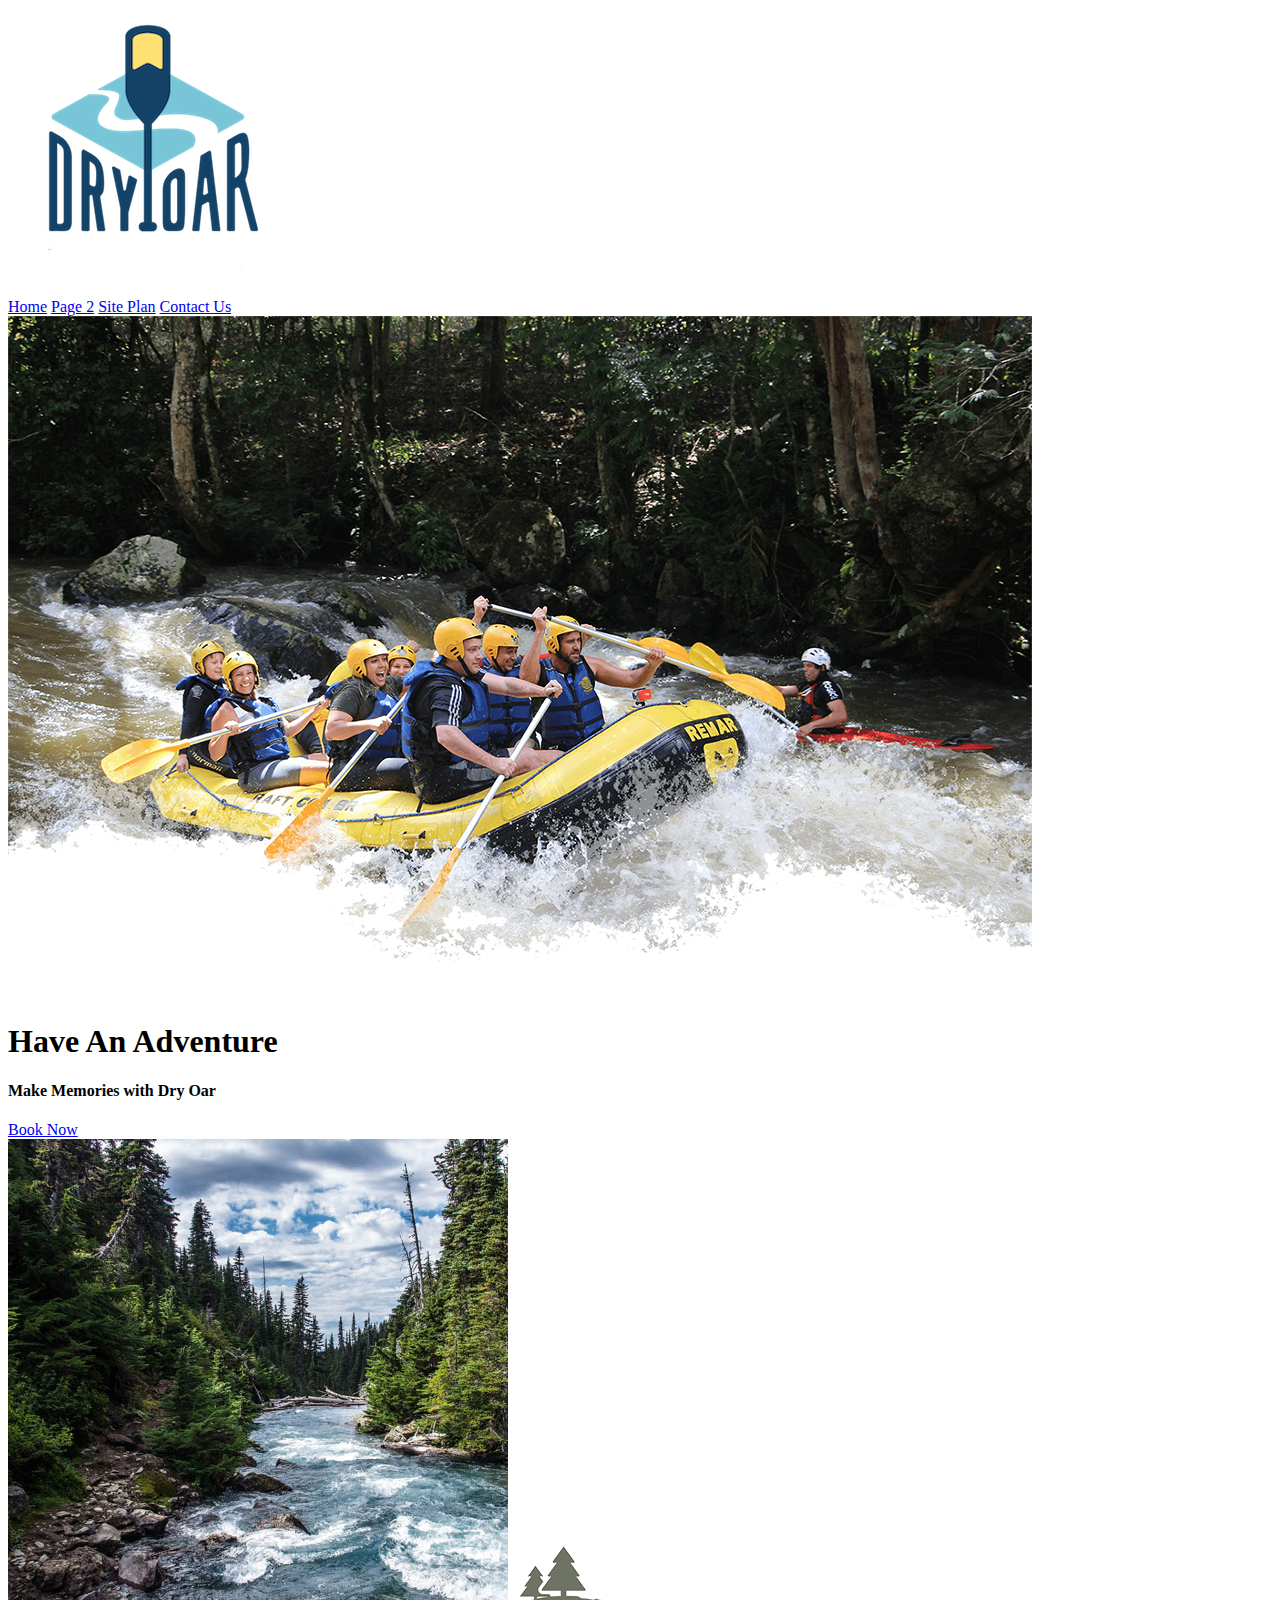
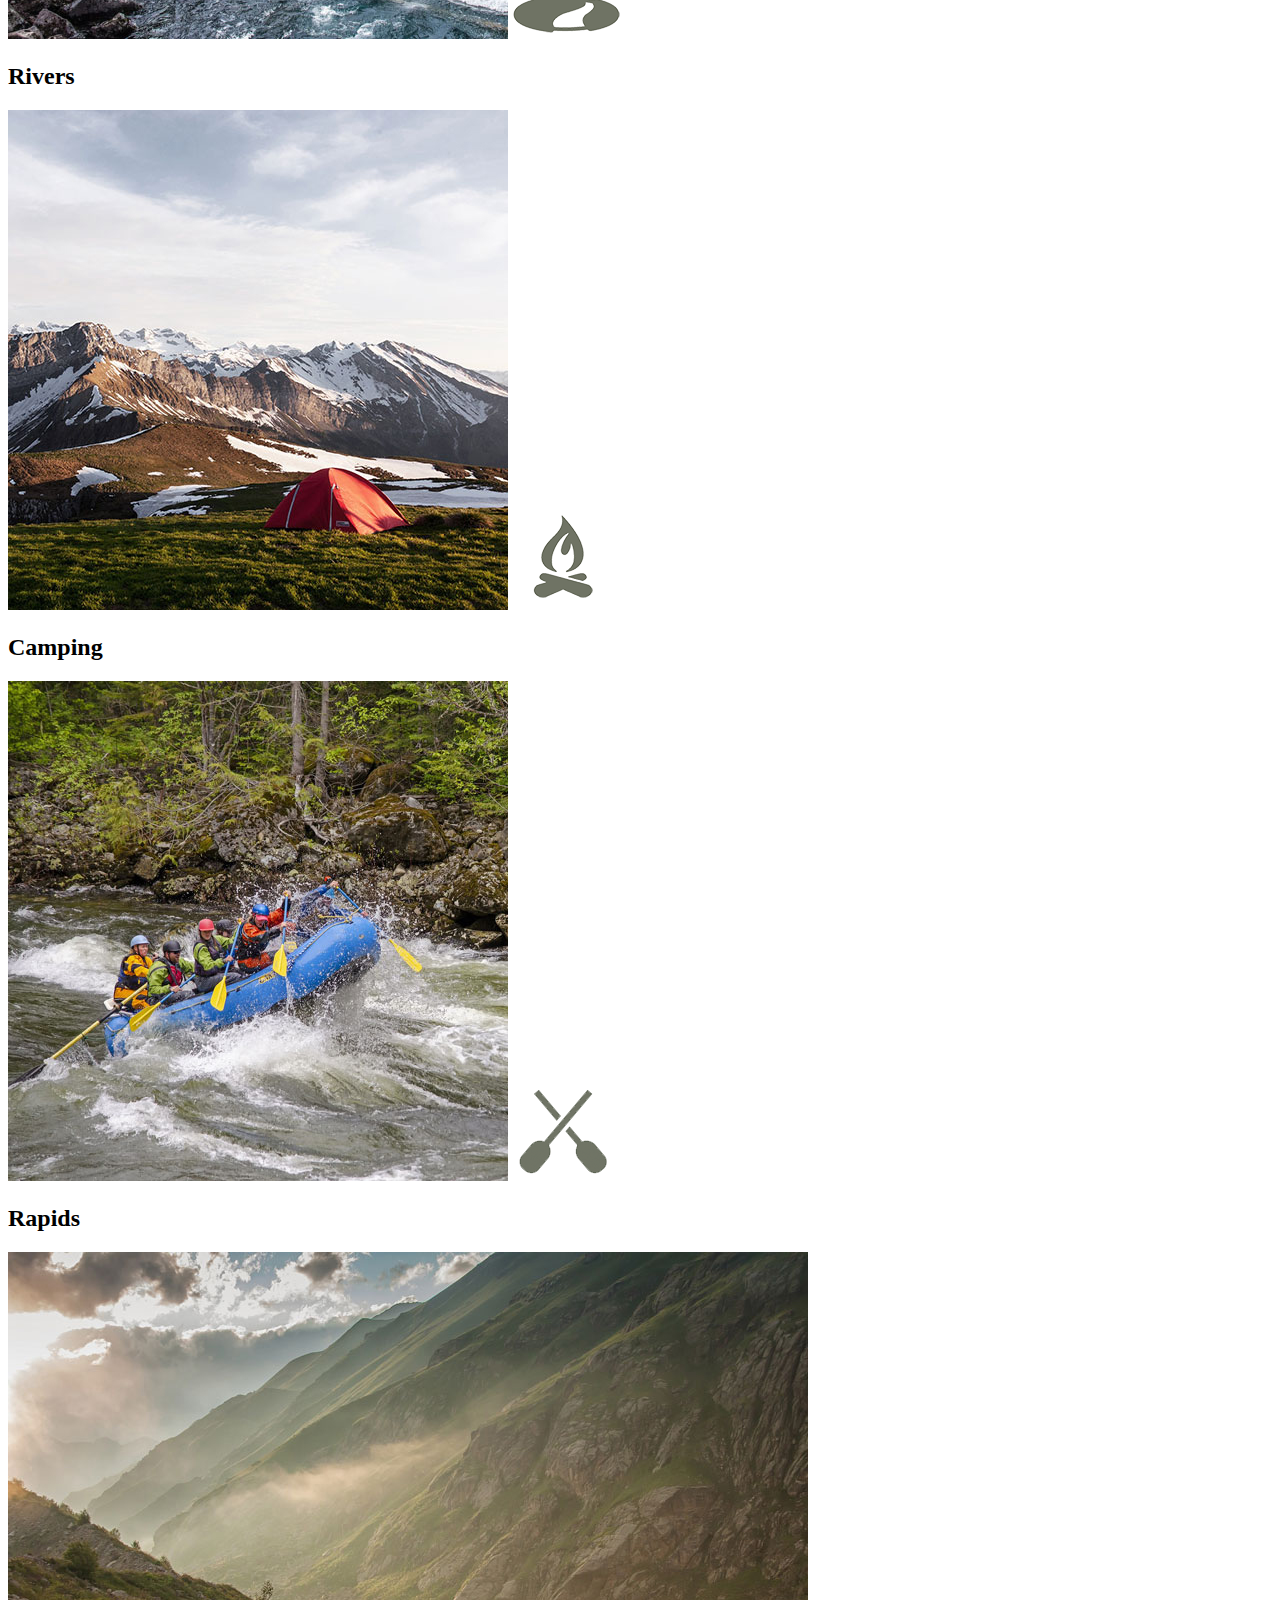
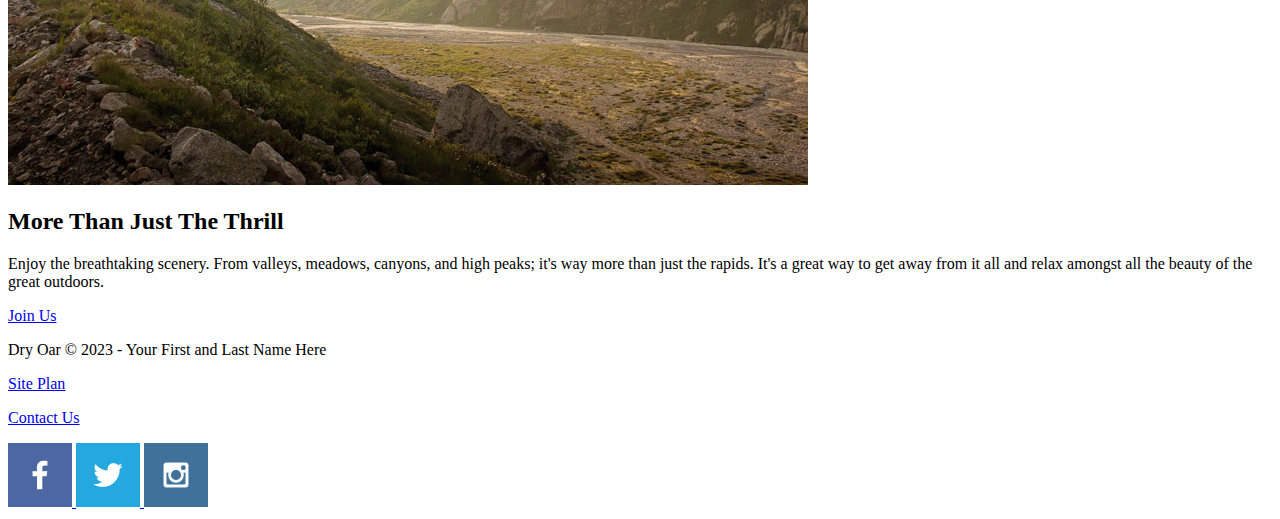
<file: index.html>
<!DOCTYPE html>
<html lang="en">
<head>
    <meta charset="UTF-8">
    <meta name="viewport" content="width=device-width, initial-scale=1.0">
    <title>Dry Oar Rafting</title>
    <!-- Add your stylesheets or any other additional head content here. -->
</head>
<body>

<header>
    <a id="logo_link" href="index.html">
        <img class="logo" src="images/logo.png" alt="Dry Oar Logo">
    </a>
    <nav>
        <a href="index.html">Home</a>
        <a href="#">Page 2</a>
        <a href="site-plan-rafting.html">Site Plan</a>
        <a href="contactus.html">Contact Us</a>
    </nav>
</header>

<div id="hero">
    <div id="hero-box">
        <img id="hero-img" src="images/hero.png" alt="People enjoying white water rafting">
    </div>
    <section id="hero-msg">
        <h1 class="home-title">Have An Adventure</h1>
        <h4>Make Memories with Dry Oar</h4>
        <div class='button-box'>
            <a class='book' href="contactus.html">Book Now</a>
        </div>
    </section>
</div>

<main class="home-grid">
    <section class="rivers-card">
        <img class="card-img" src="images/rivers.jpg" alt="river in forest">
        <img class="icon" src="images/river_icon.png" alt="river icon">
        <h2>Rivers</h2>
    </section>
    <section class="camping-card">
        <img class="card-img" src="images/camping.jpg" alt="tent in mountains">
        <img class="icon" src="images/fire_icon.png" alt="fire icon">
        <h2>Camping</h2>
    </section>
    <section class="rapids-card">
        <img class="card-img" src="images/rapids.jpg" alt="rafting boat">
        <img class="icon" src="images/oars.png" alt="oars icon">
        <h2>Rapids</h2>
    </section>
    <img class="mountains" src="images/mountains.jpg" alt="Misty mountains">
    <section class="msg">
        <h2>More Than Just The Thrill</h2>
        <p>Enjoy the breathtaking scenery. From valleys, meadows, canyons, and high peaks; it's way more than just the rapids. It's a great way to get away from it all and relax amongst all the beauty of the great outdoors.</p>
        <a class='join' href="rivers.html">Join Us</a>
    </section>
</main>

<footer>
    <p>Dry Oar &copy; 2023 - Your First and Last Name Here</p>
    <p><a href="site-plan-rafting.html">Site Plan</a></p>
    <p><a href="contactus.html">Contact Us</a></p>
    <div class="social">
        <a href="https://facebook.com">
            <img src="images/facebook.png" alt="Facebook icon">
        </a>
        <a href="https://twitter.com">
            <img src="images/twitter.png" alt="Twitter icon">
        </a>
        <a href="https://instagram.com">
            <img src="images/instagram.png" alt="Instagram icon">
        </a>
    </div>
</footer>

</body>
</html>
</file>
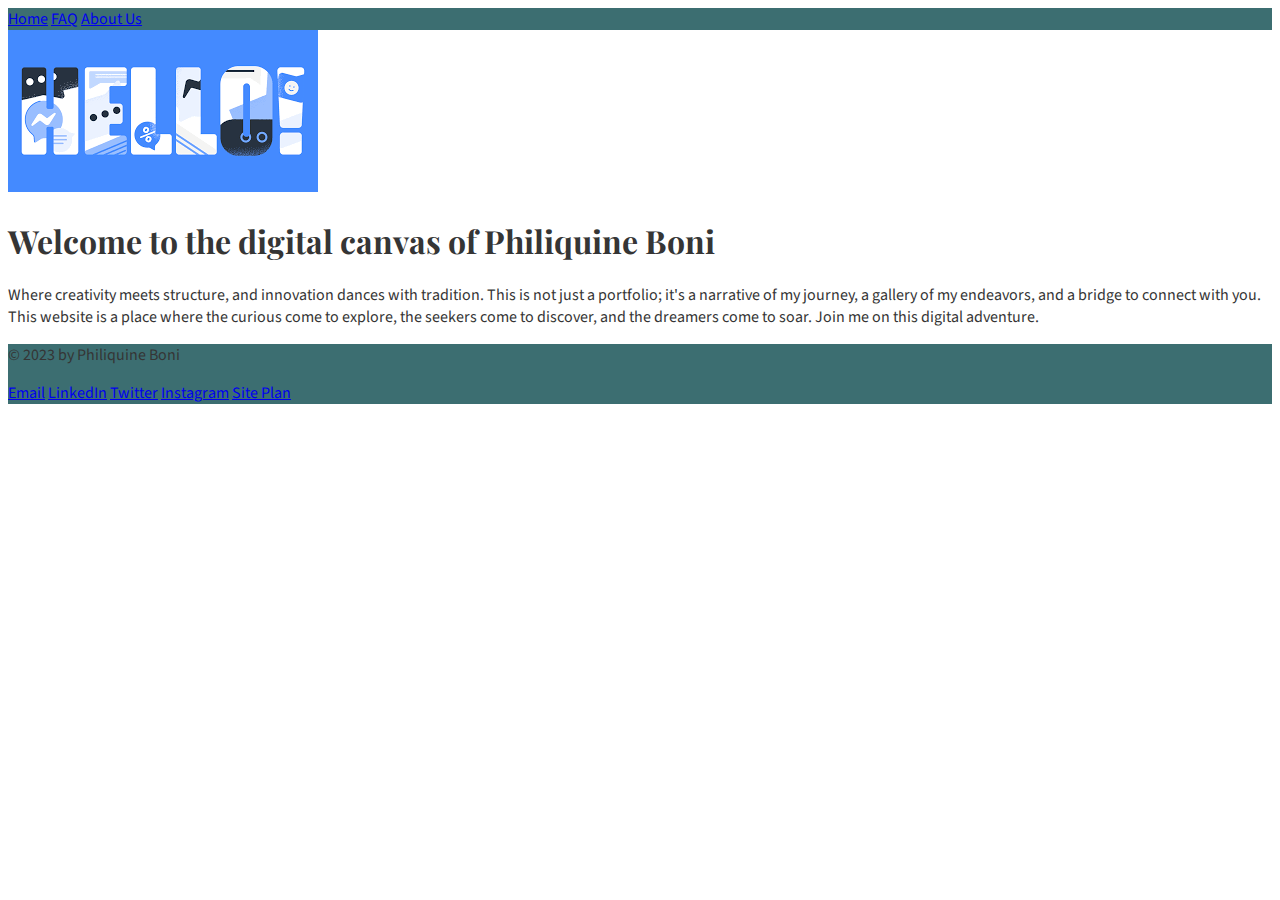
<file: personal-site/index.html>
<!DOCTYPE html>
<html lang="en">
<head>
    <meta charset="UTF-8">
    <meta name="viewport" content="width=device-width, initial-scale=1.0">
    <title>Home - Philiquine Boni</title>
    <link href="https://fonts.googleapis.com/css2?family=Playfair+Display&family=Source+Sans+Pro&display=swap" rel="stylesheet">
    <style>
        body { font-family: 'Source Sans Pro', sans-serif; color: #353535; }
        h1, h2, h3 { font-family: 'Playfair Display', serif; }
        nav, footer { background-color: #3C6E71; }
        .accent { color: #D9BF77; }
        /* Additional CSS styling can go here */
    </style>
</head>
<body>
    <header>
        <nav>
            <a href="index.html">Home</a>
            <a href="faq.html">FAQ</a>
            <a href="aboutus.html">About Us</a>
            <!-- Add logo here -->
        </nav>
    </header>
    <main>
        <section>
            <img src="images/home-welcome.jpg" alt="Welcome Image">
            <h1>Welcome to the digital canvas of Philiquine Boni</h1>
            <p>Where creativity meets structure, and innovation dances with tradition. This is not just a portfolio; it's a narrative of my journey, a gallery of my endeavors, and a bridge to connect with you. This website is a place where the curious come to explore, the seekers come to discover, and the dreamers come to soar. Join me on this digital adventure.</p>
        </section>
        
        <!-- Additional sections for portfolio, about text, etc. -->
    </main>
    <footer>
        <p>&copy; 2023 by Philiquine Boni</p>
        <a href="mailto:philiquine@boni.com">Email</a>
        <a href="https://linkedin.com/in/philiquine-boni">LinkedIn</a>
        <a href="https://twitter.com/philiquine_boni">Twitter</a>
        <a href="https://instagram.com/philiquine_boni">Instagram</a>
        <a href="https://boniphilo.github.io/wdd130/personal-site/site-plan.html#">Site Plan</a>
    </footer>
    
</body>
</html>
</file>
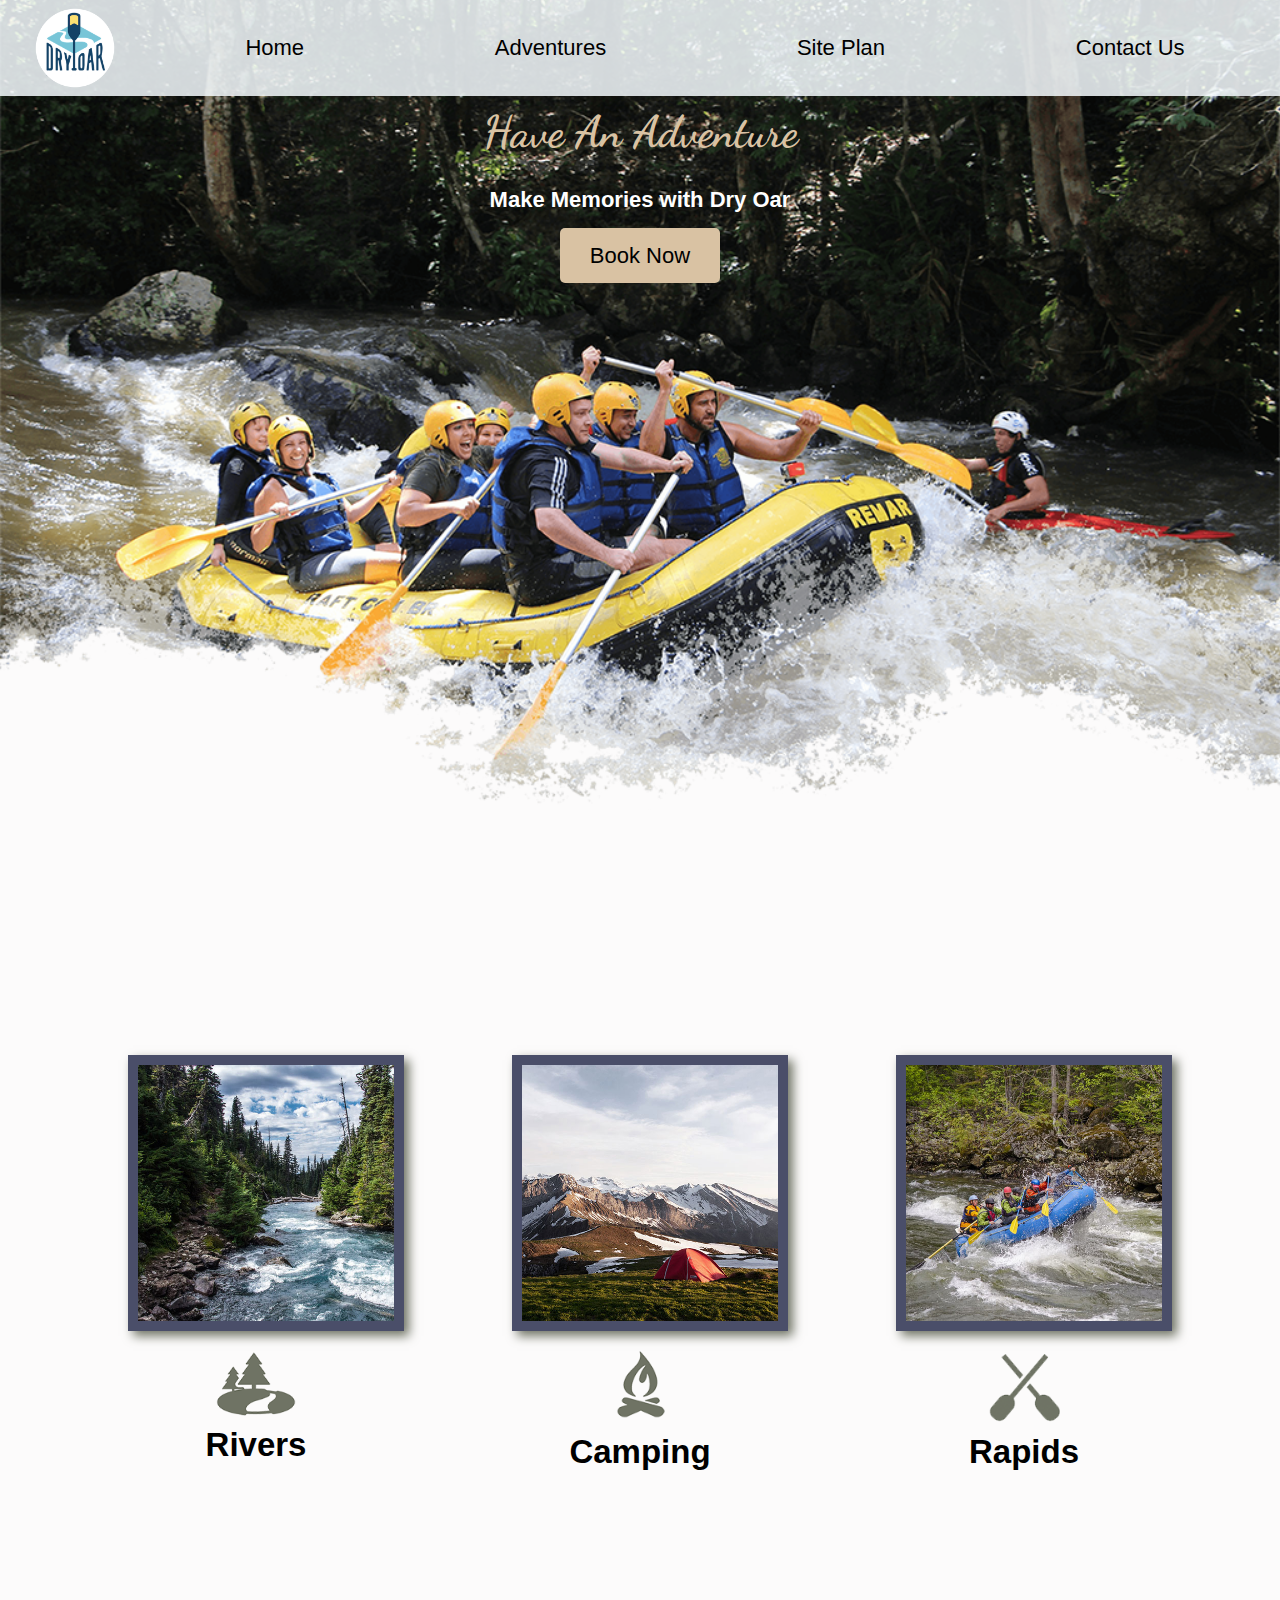
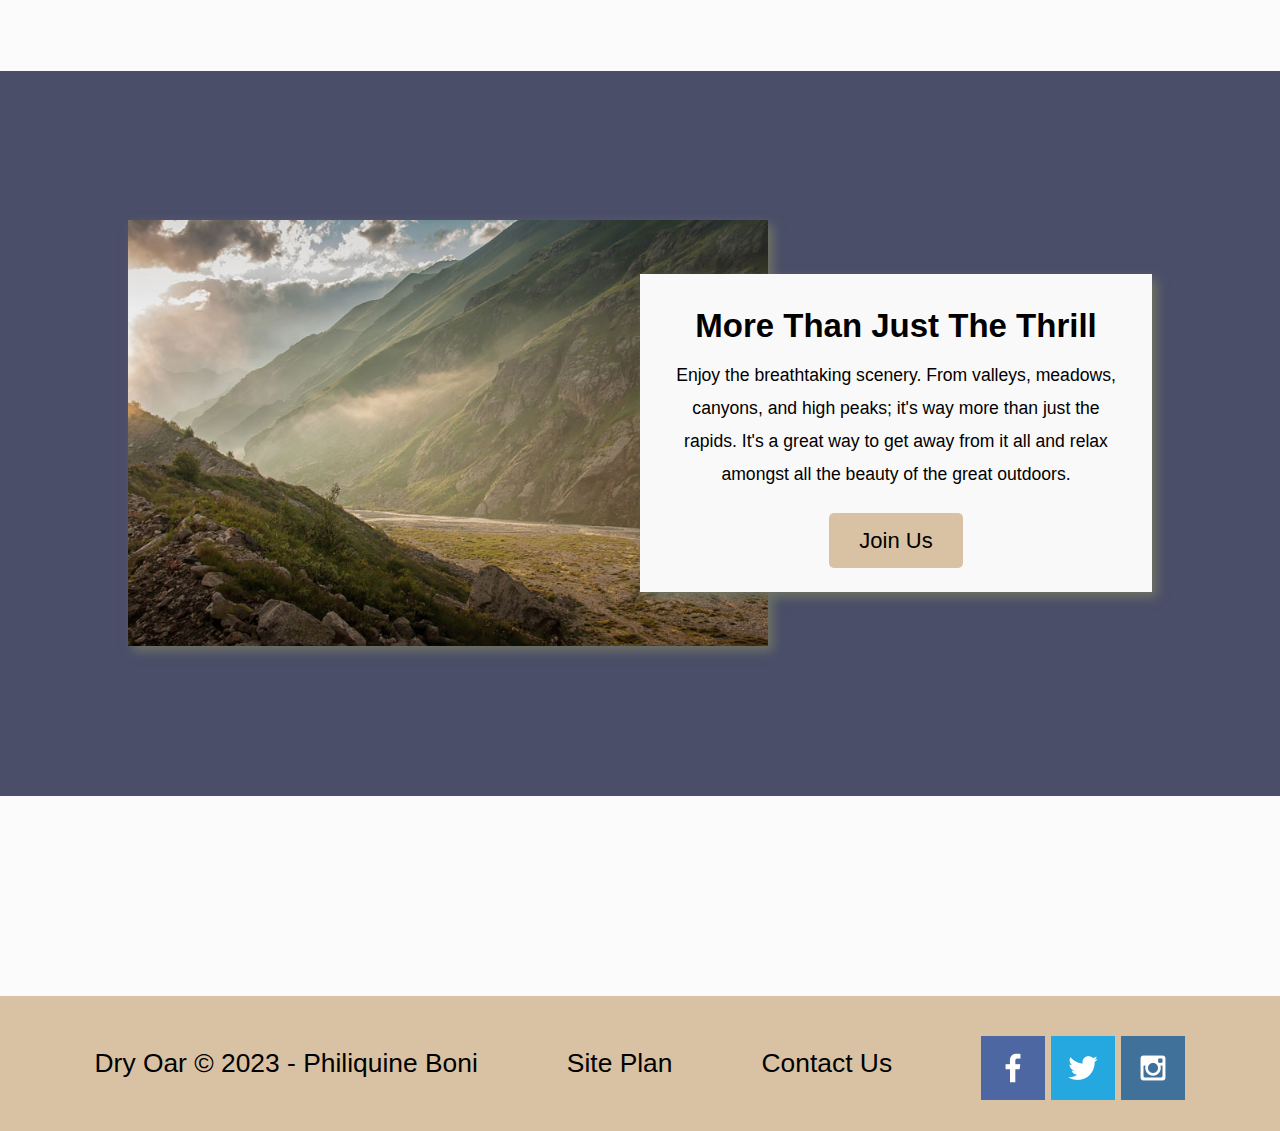
<file: wwr/index.html>
<!DOCTYPE html>
<html lang="en">
<head>
    <meta charset="UTF-8">
    <meta name="viewport" content="width=device-width, initial-scale=1.0">
    <title>Dry Oar Rafting</title>
    <link rel="stylesheet" href="styles/style.css">
     <!-- Added this line for the external stylesheet -->
    <!-- Add your stylesheets or any other additional head content here. -->
</head>
<body>

    <body>
        <div id="content">
            
            <header>
                <a id="logo_link" href="index.html">
                    <img class="logo" src="images/logo.png" alt="Dry Oar Logo">
                </a>
                <nav>
                    <a href="index.html">Home</a>
                    <a href="advent.html">Adventures</a>
                    <a href="site-plan-rafting.html">Site Plan</a>
                    <a href="contactus.html">Contact Us</a>
                </nav>
            </header>

            <div id="hero">
                <div id="hero-box">
                    <img id="hero-img" src="images/hero.png" alt="People enjoying white water rafting">
                </div>
                <section id="hero-msg">
                    <h1 class="home-title">Have An Adventure</h1>
                    <h4>Make Memories with Dry Oar</h4>
        <div class='button-box'>
            <a class='book' href="contactus.html">Book Now</a>
        </div>
    </section>
</div>

<main class="home-grid">
    <section class="rivers-card">
        <img class="card-img" src="images/rivers.jpg" alt="river in forest">
        <img class="icon" src="images/river_icon.png" alt="river icon">
        <h2>Rivers</h2>
    </section>
    <section class="camping-card">
        <img class="card-img" src="images/camping.jpg" alt="tent in mountains">
        <img class="icon" src="images/fire_icon.png" alt="fire icon">
        <h2>Camping</h2>
    </section>
    <section class="rapids-card">
        <img class="card-img" src="images/rapids.jpg" alt="rafting boat">
        <img class="icon" src="images/oars.png" alt="oars icon">
        <h2>Rapids</h2>
    </section>
    <div id="background"></div> 
    <img class="mountains" src="images/mountains.jpg" alt="Misty mountains">
    <section class="msg">
        <h2>More Than Just The Thrill</h2>
        <p>Enjoy the breathtaking scenery. From valleys, meadows, canyons, and high peaks; it's way more than just the rapids. It's a great way to get away from it all and relax amongst all the beauty of the great outdoors. </p>
        <a class='join' href="rivers.html">Join Us</a>
    </section>
</main>

<footer>
    <p>Dry Oar &copy; 2023 - Philiquine Boni</p>
    <p><a href="site-plan-rafting.html">Site Plan</a></p>
    <p><a href="contactus.html">Contact Us</a></p>
    <div class="social">
        <a href="https://facebook.com" target="_blank">
            <img src="images/facebook.png" alt="Facebook icon">
        </a>
        <a href="https://twitter.com" target="_blank">
            <img src="images/twitter.png" alt="Twitter icon">
        </a>
        <a href="https://instagram.com" target="_blank">
            <img src="images/instagram.png" alt="Instagram icon">
        </a>
    </div>
</footer>
</div>
</body>
</file>
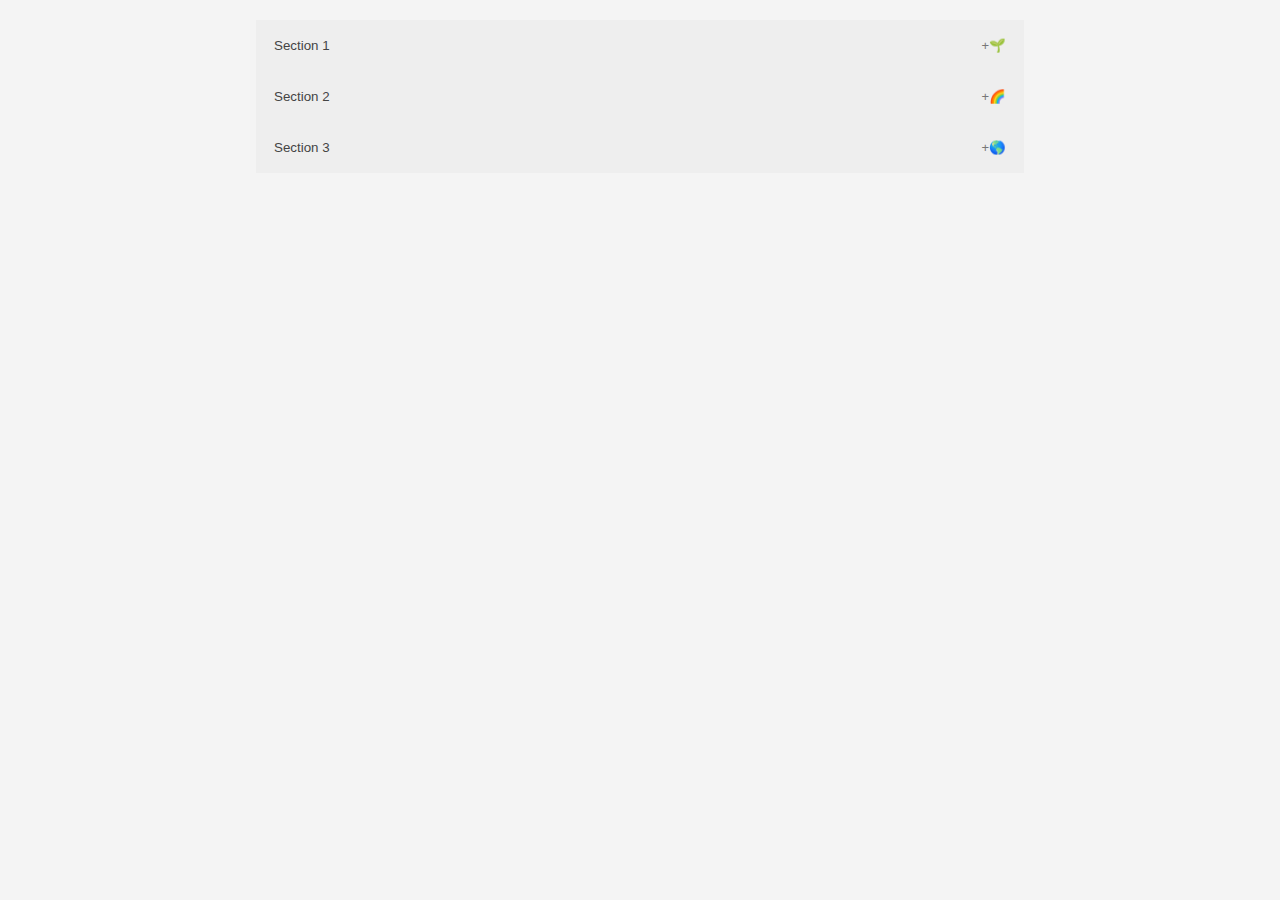
<file: acc.html>
<!DOCTYPE html>
<html>
<head>
    <title>Creative Accordion Webpage</title>
    <style>
        body {
            font-family: Arial, sans-serif;
            margin: 0;
            padding: 0;
            background-color: #f4f4f4;
            text-align: center;
        }

        .accordion-container {
            width: 60%;
            margin: 20px auto;
        }

        .accordion {
            background-color: #eee;
            color: #444;
            cursor: pointer;
            padding: 18px;
            width: 100%;
            text-align: left;
            border: none;
            outline: none;
            transition: 0.4s;
        }

        .active, .accordion:hover {
            background-color: #ccc;
        }

        .panel {
            padding: 0 18px;
            background-color: white;
            display: none;
            overflow: hidden;
        }

        .icon {
            float: right;
            transition: 0.3s;
        }

        .accordion:after {
            content: '\002B'; /* Unicode character for "plus" sign (+) */
            font-size: 13px;
            color: #777;
            float: right;
            margin-left: 5px;
        }

        .active:after {
            content: "\2212"; /* Unicode character for "minus" sign (−) */
        }
    </style>
</head>
<body>

    <div class="accordion-container">
        <button class="accordion">Section 1 <span class="icon">&#127793;</span></button>
        <div class="panel">
            <p>Welcome to our nature section, where we explore the beauty of the natural world!</p>
        </div>

        <button class="accordion">Section 2 <span class="icon">&#127752;</span></button>
        <div class="panel">
            <p>Discover the secrets of the ocean and the fascinating creatures that inhabit it.</p>
        </div>

        <button class="accordion">Section 3 <span class="icon">&#127758;</span></button>
        <div class="panel">
            <p>Join us on a journey through space, exploring galaxies far beyond our own.</p>
        </div>
    </div>

    <script>
        var acc = document.getElementsByClassName("accordion");
        var i;

        for (i = 0; i < acc.length; i++) {
            acc[i].addEventListener("click", function() {
                this.classList.toggle("active");
                var panel = this.nextElementSibling;
                if (panel.style.display === "block") {
                    panel.style.display = "none";
                } else {
                    panel.style.display = "block";
                }
            });
        }
    </script>

</body>
</html>
</file>
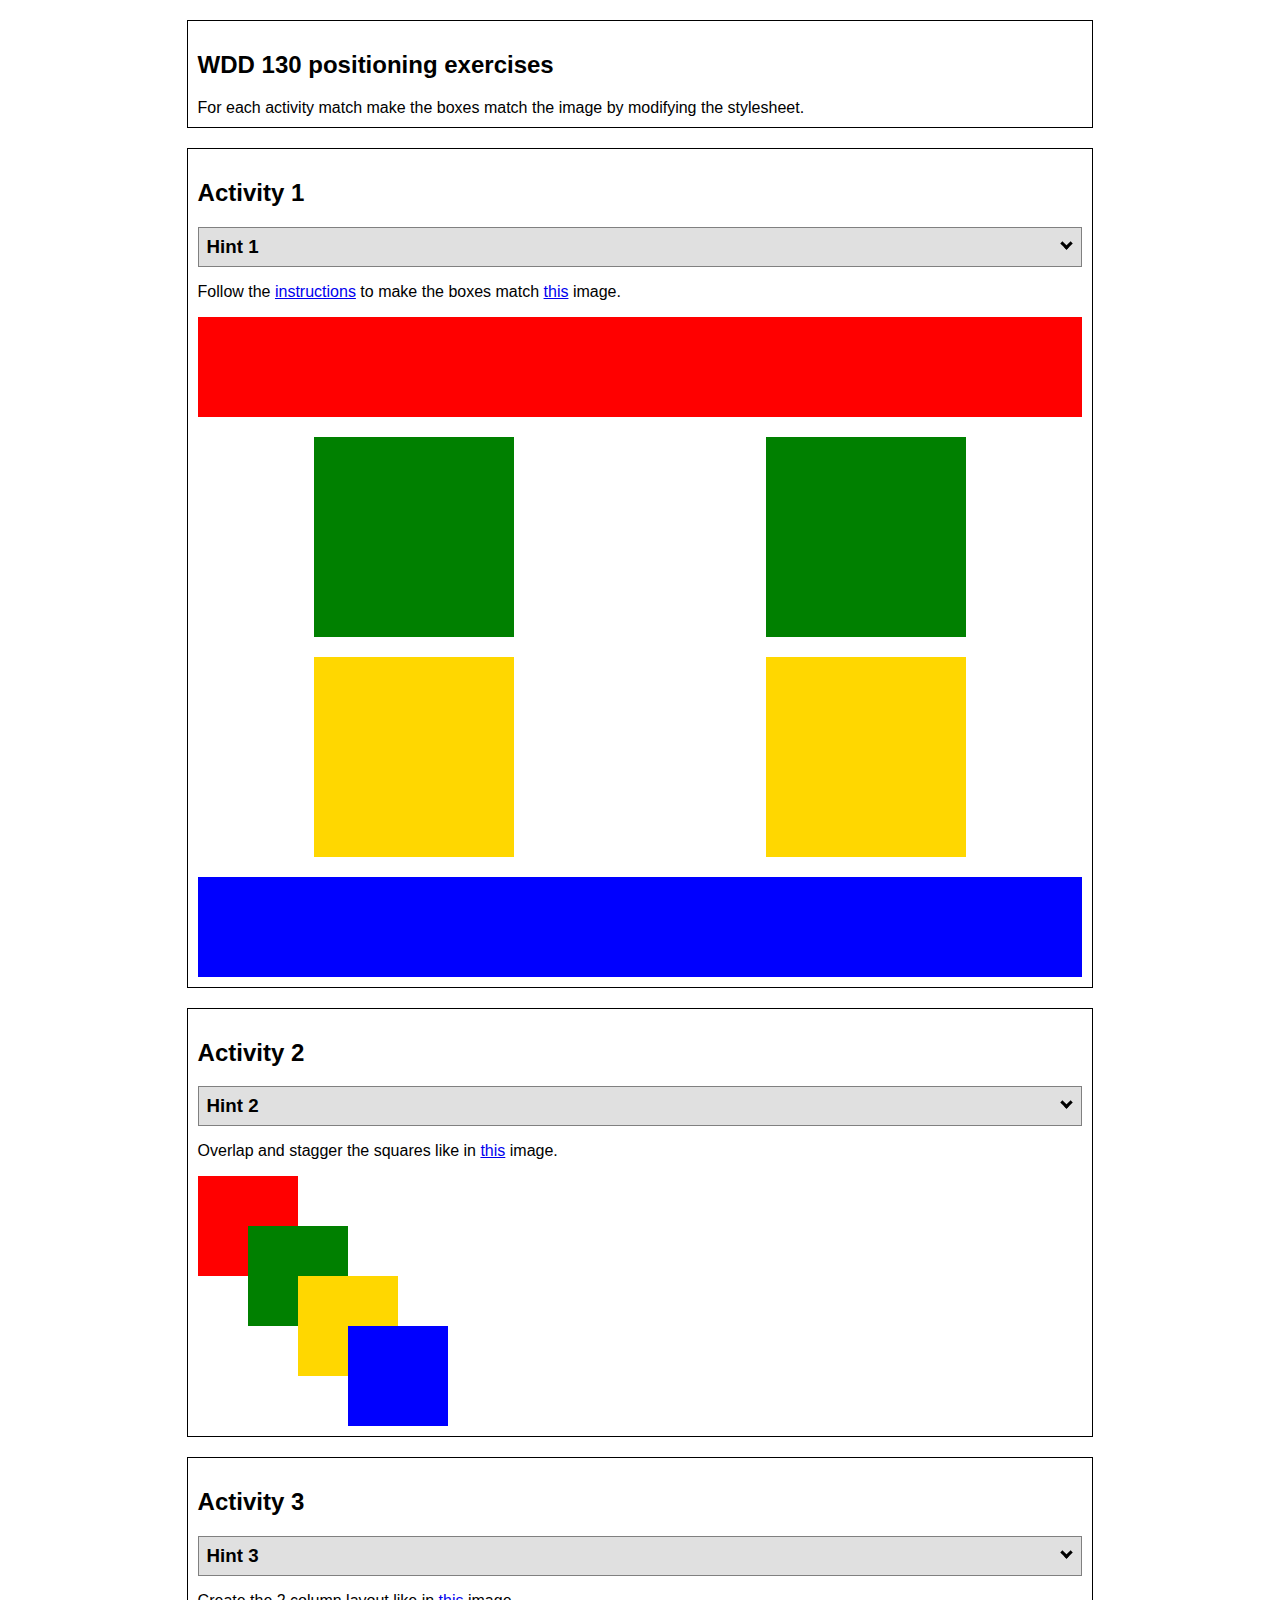
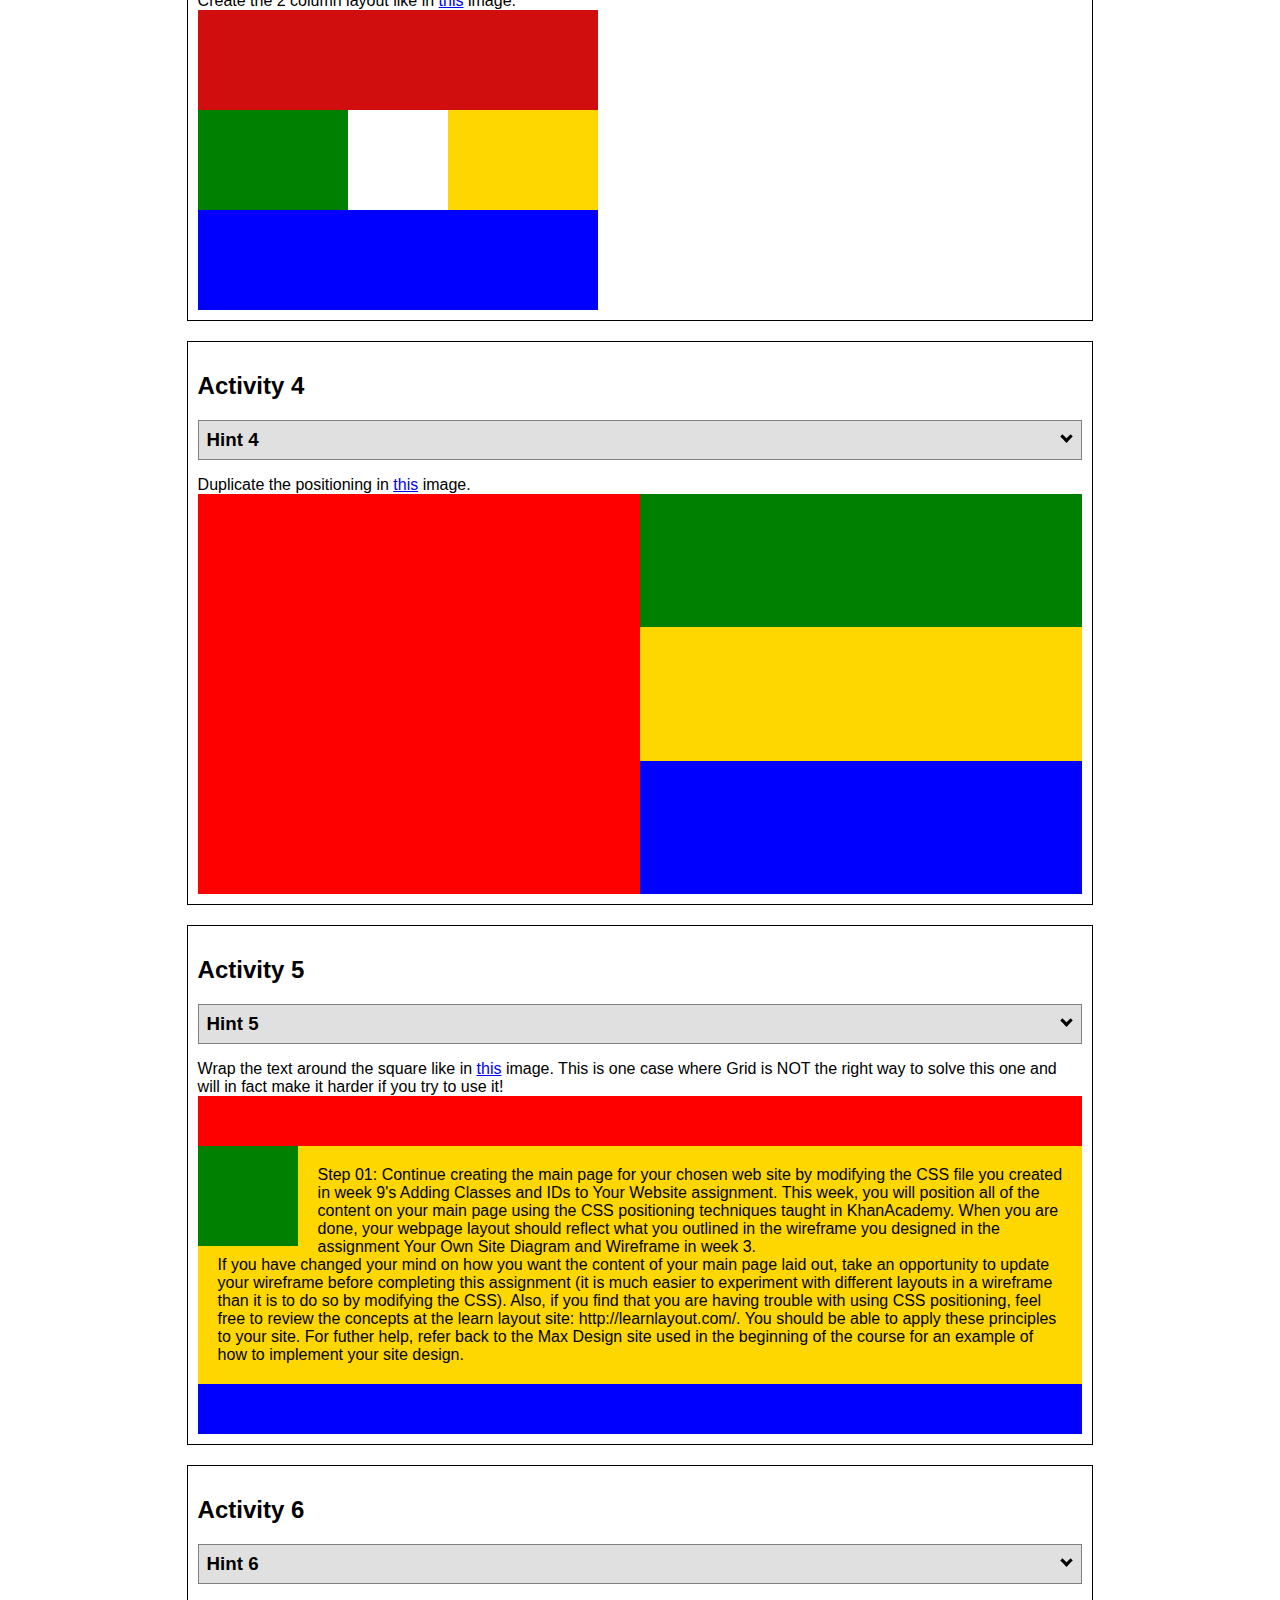
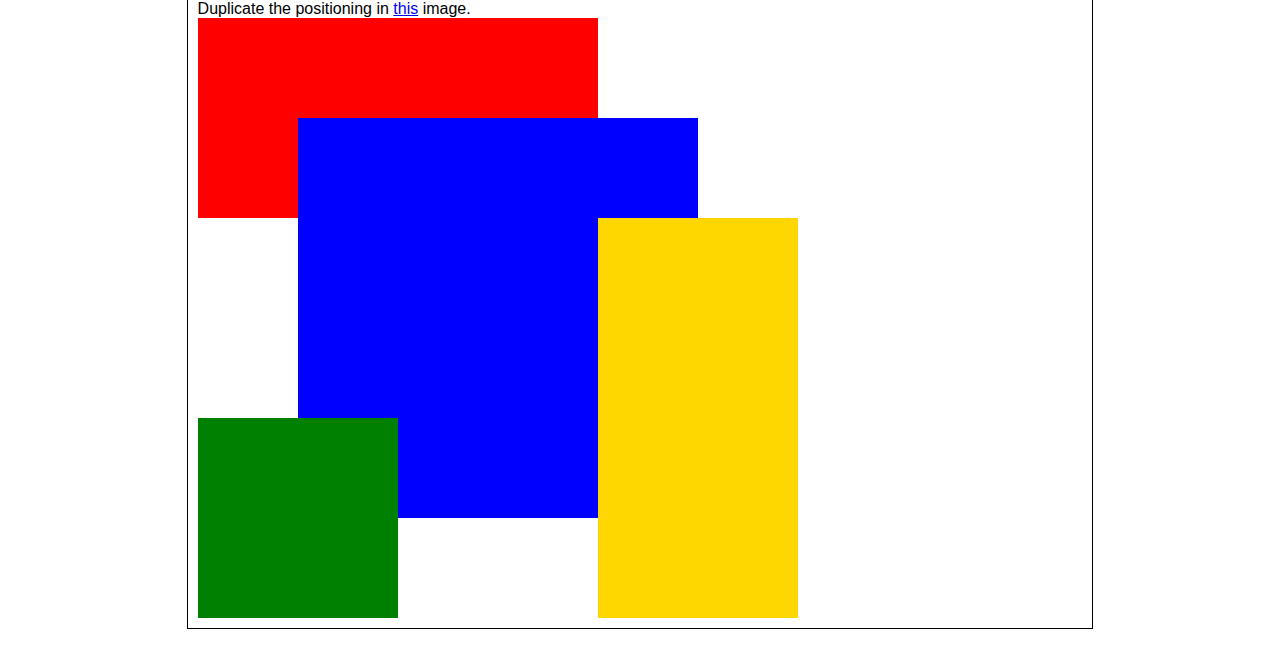
<file: Positioning/positioning.html>
<!DOCTYPE html>
<html lang="en">
  <head>
    <!-- HTML - Name: positioning.html -->
    <title>Positioning Activity</title>
    <link rel="stylesheet" type="text/css" href="positionstyles.css" />
  </head>
  <body>
    <div class="activity">
      <h2>WDD 130 positioning exercises</h2>
      For each activity match make the boxes match the image by modifying the stylesheet.</div>
    <div class="activity">
      <h2>Activity 1</h2>
      <section class="hint"><input type="checkbox" ><i></i> <h3>Hint 1</h3><div><p>Check out the <a href="https://byui-wdd.github.io/wdd130/activities/w06-css-positioning.html" target="_blank">activity instructions</a> in Ilearn!</p></div></section>
      <p>Follow the <a href="https://byui-wdd.github.io/wdd130/activities/w06-css-positioning.html" target="_blank">instructions</a> to make the boxes match  <a href="https://byui-wdd.github.io/wdd130/images/example1.png" target="_blank">this</a> image.</p>
      <div class="content1" >
        <div class="red1" ></div>
        <div class="green1" ></div>
        <div class="green1" ></div>
        <div class="yellow1"></div>
        <div class="yellow1"></div>
        <div class="blue1"></div>
      </div>
    </div>
    <div class="activity">
      <h2>Activity 2</h2>
      <section class="hint"><input type="checkbox" > <h3>Hint 2</h3><i></i><div>
      <ul>
      <li>grid-template-columns: 50px 50px 50px 50px 50px </li></ul></div></section>
      <p>Overlap and stagger the squares like in <a href="https://byui-wdd.github.io/wdd130/images/example2.png" target="_blank">this</a> image.</p>
      <div class="content2" >
        <div class="red2" ></div>
        <div class="green2" ></div>
        <div class="yellow2"></div>
        <div class="blue2"></div>
      </div>
    </div>
    <div class="activity">
      <h2>Activity 3</h2>
      <section class="hint"><input type="checkbox" > <h3>Hint 3</h3><i></i><div><p>This one is going to be best solved with CSS Grid. Remember to make the boxes the right width first...then start moving them around. </p><h4>Properties used:</h4><ul><li>display:grid;</li><li>grid-template-columns:</li><li>grid-column-gap:</li>
        <li>grid-column:</li>  </ul></div></section>
      Create the 2 column layout like in <a href="https://byui-wdd.github.io/wdd130/images/example3.png" target="_blank">this</a>  image.
      <div class="content3" >
        <div class="red3" ></div>
        <div class="green3" ></div>
        <div class="yellow3"></div>
        <div class="blue3"></div>
      </div>
    </div>
    <div class="activity">
      <h2>Activity 4</h2>
      <section class="hint"><input type="checkbox" > <h3>Hint 4</h3><i></i><div><p>For the others we have been primarily concerned with width. For this one you will need to adjust height as well. </p><h4>Properties used:</h4><ul><li>display:grid;</li><li>grid-template-columns:</li><li>grid-row:</li></ul></div></section>
      Duplicate the positioning in <a href="https://byui-wdd.github.io/wdd130/images/example4.png" target="_blank">this</a> image. 
      <div class="content4" >
        <div class="red4" ></div>
        <div class="green4" ></div>
        <div class="yellow4"></div>
        <div class="blue4"></div>
      </div>
    </div>

    <div class="activity">
      <h2>Activity 5</h2>
      <section class="hint"><input type="checkbox" > <h3>Hint 5</h3><i></i><div><p>Grid is <strong>not</strong> the right way to do this.  In fact there is only one way to really do that...and that is with float. Remember that we float the thing we want the text to wrap around.  Also remember to start by making all the shapes the right size and shape.</p><h4>Properties used:</h4><ul><li>float: left;</li></ul></div></section>
      Wrap the text around the square like in <a href="https://byui-wdd.github.io/wdd130/images/example5.png" target="_blank">this</a> image. This is one case where Grid is NOT the right way to solve this one and will in fact make it harder if you try to use it!
      <div class="content5" >
        <div class="red5" ></div>
        <div class="green5" ></div>
        <div class="yellow5">Step 01: Continue creating the main page for your chosen web site by modifying the CSS file you created in week 9's Adding Classes and IDs to Your Website assignment. This week, you will position all of the content on your main page using the CSS positioning techniques taught in KhanAcademy. When you are done, your webpage layout should reflect what you outlined in the wireframe you designed in the assignment Your Own Site Diagram and Wireframe in week 3. <br />
          If you have changed your mind on how you want the content of your main page laid out, take an opportunity to update your wireframe before completing this assignment (it is much easier to experiment with different layouts in a wireframe than it is to do so by modifying the CSS). Also, if you find that you are having trouble with using CSS positioning, feel free to review the concepts at the learn layout site: http://learnlayout.com/. You should be able to apply these principles to your site. For futher help, refer back to the Max Design site used in the beginning of the course for an example of how to implement your site design.</div>
        <div class="blue5"></div>
      </div>
    </div>
    <div class="activity">
      <h2>Activity 6</h2>
      <section class="hint"><input type="checkbox" > <h3>Hint 6</h3><i></i><div><p>This one is all about visualizing the grid behind the layout. If you are having a hard time doing that first: all the sizes are even multiples of 100, and second here is another example with the lines drawn: <a href="https://byui-wdd.github.io/wdd130/images/example6-hint.png" target="_blank">example 6 with lines</a>. For this one you will find it easiest if you use px for the column width. You can also use <kbd>z-index</kbd> to control the element layering.    </p><h4>Properties used:</h4><ul><li>display:grid;</li><li>grid-template-columns:</li><li>grid-column:</li><li>grid-row:</li><li><a href="https://www.w3schools.com/cssref/pr_pos_z-index.asp" target="_blank">z-index:</a></li></ul></div></section>
      Duplicate the positioning in <a href="https://byui-wdd.github.io/wdd130/images/example6.png" target="_blank">this</a> image.
      <div class="content6" >
        <div class="red6" ></div>
        <div class="green6" ></div>
        <div class="yellow6"></div>
        <div class="blue6"></div>
      </div>
    </div>
  </body>
</html>
</file>
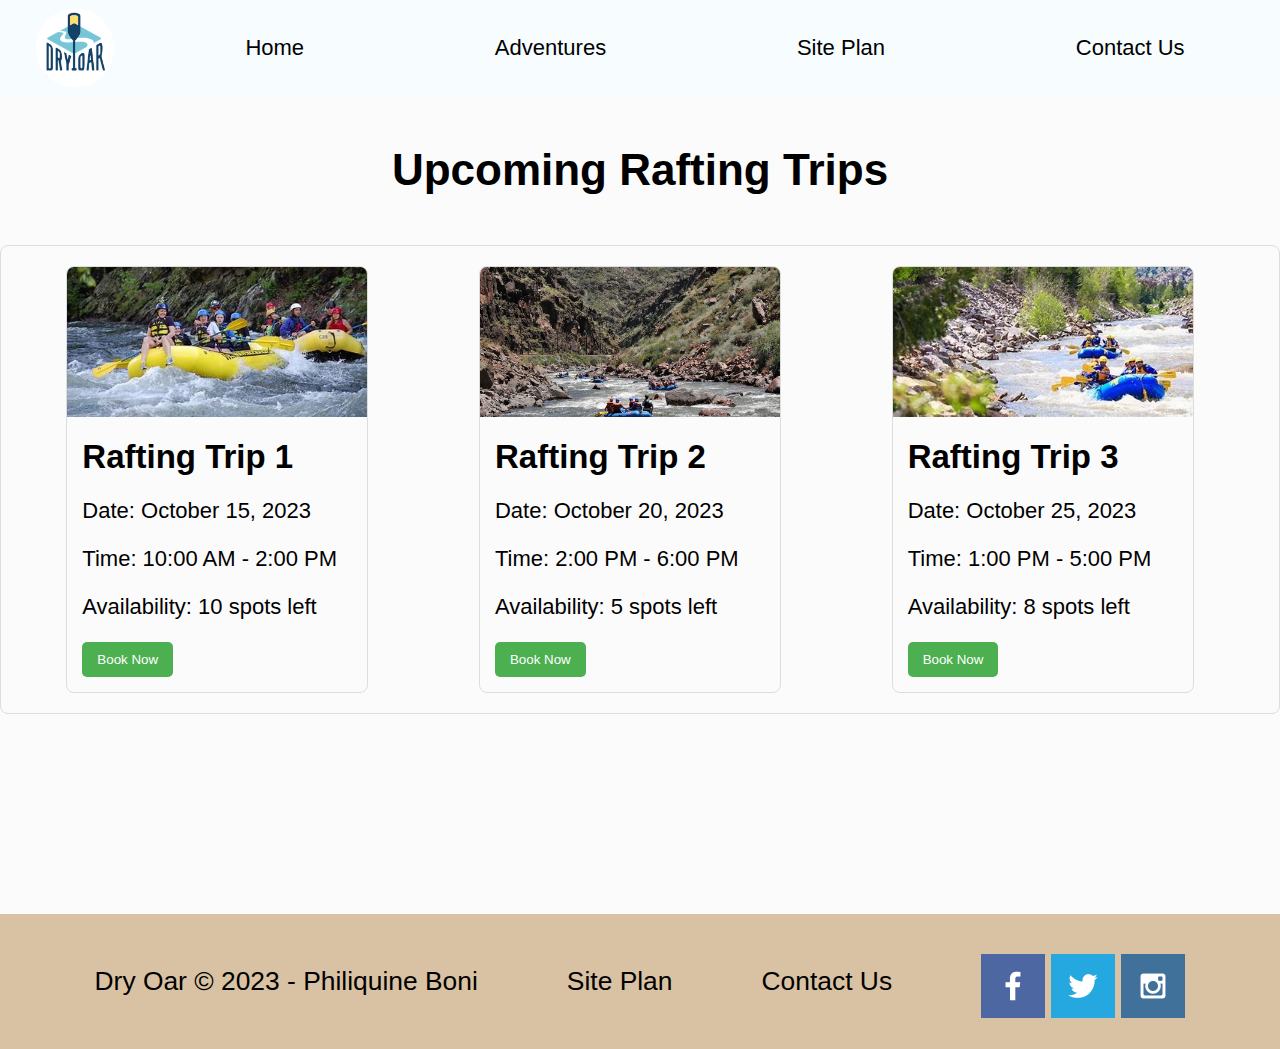
<file: wwr/advent.html>
<!DOCTYPE html>
<html lang="en">
<head>
    <meta charset="UTF-8">
    <meta name="viewport" content="width=device-width, initial-scale=1.0">
    <title>Dry Oar Rafting</title>
    <link rel="stylesheet" href="styles/style.css">
    <!-- Add your stylesheets or any other additional head content here. -->
</head>
<body>

    <div id="content">

        <header>
            <a id="logo_link" href="index.html">
                <img class="logo" src="images/logo.png" alt="Dry Oar Logo">
            </a>
            <nav>
                <a href="index.html">Home</a>
                <a href="advent.html">Adventures</a>
                <a href="site-plan-rafting.html">Site Plan</a>
                <a href="contactus.html">Contact Us</a>
            </nav>
        </header>

        <div class="title-container">
            <h1>Upcoming Rafting Trips</h1>
        </div>

        <div class="trip-container">
            <div class="trip">
                <img src="rafting_image1.jpg" alt="Rafting Trip 1">
                <div class="trip-details">
                    <h2>Rafting Trip 1</h2>
                    <p>Date: October 15, 2023</p>
                    <p>Time: 10:00 AM - 2:00 PM</p>
                    <p>Availability: 10 spots left</p>
                    <button class="book-now-button">Book Now</button>
                </div>
            </div>

            <div class="trip">
                <img src="rafting_image2.jpg" alt="Rafting Trip 2">
                <div class="trip-details">
                    <h2>Rafting Trip 2</h2>
                    <p>Date: October 20, 2023</p>
                    <p>Time: 2:00 PM - 6:00 PM</p>
                    <p>Availability: 5 spots left</p>
                    <button class="book-now-button">Book Now</button>
                </div>
            </div>

            <!-- Add another trip -->
            <div class="trip">
                <img src="rafting_image3.jpg" alt="Rafting Trip 3">
                <div class="trip-details">
                    <h2>Rafting Trip 3</h2>
                    <p>Date: October 25, 2023</p>
                    <p>Time: 1:00 PM - 5:00 PM</p>
                    <p>Availability: 8 spots left</p>
                    <button class="book-now-button">Book Now</button>
                </div>
            </div>
        </div>

        <footer>
            <p>Dry Oar &copy; 2023 - Philiquine Boni</p>
            <p><a href="site-plan-rafting.html">Site Plan</a></p>
            <p><a href="contactus.html">Contact Us</a></p>
            <div class="social">
                <a href="https://facebook.com" target="_blank">
                    <img src="images/facebook.png" alt="Facebook icon">
                </a>
                <a href="https://twitter.com" target="_blank">
                    <img src="images/twitter.png" alt="Twitter icon">
                </a>
                <a href="https://instagram.com" target="_blank">
                    <img src="images/instagram.png" alt="Instagram icon">
                </a>
            </div>
        </footer>

    </div>

</body>
</html>
</file>
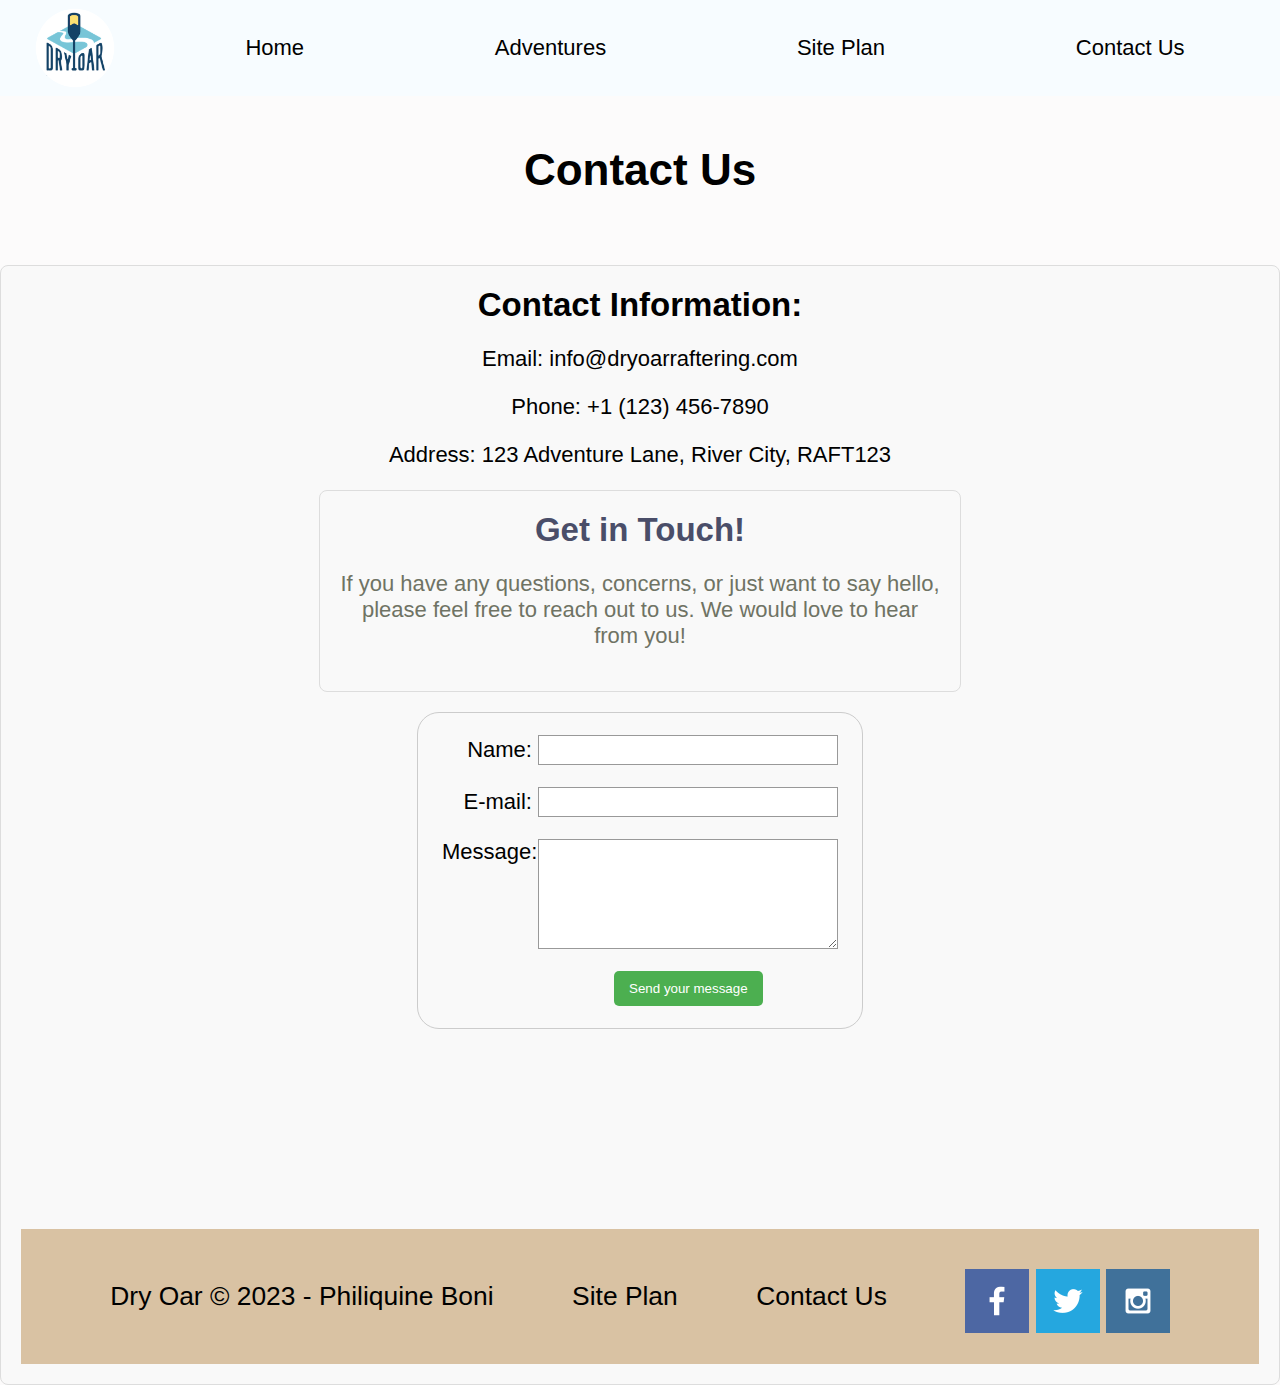
<file: wwr/contactus.html>
<!DOCTYPE html>
<html lang="en">
<head>
    <meta charset="UTF-8">
    <meta name="viewport" content="width=device-width, initial-scale=1.0">
   
    <link rel="stylesheet" href="styles/style.css">
	    <title>Contact Us</title>
    <style>
        form {
  /* Center the form on the page */
  margin: 0 auto;
  width: 400px;
  /* Form outline */
  padding: 1em;
  border: 1px solid #ccc;
  border-radius: 1em;
}

ul {
  list-style: none;
  padding: 0;
  margin: 0;
}

form li + li {
  margin-top: 1em;
}

label {
  /* Uniform size & alignment */
  display: inline-block;
  width: 90px;
  text-align: right;
}

input,
textarea {
  /* To make sure that all text fields have the same font settings
     By default, textareas have a monospace font */
  font: 1em sans-serif;

  /* Uniform text field size */
  width: 300px;
  box-sizing: border-box;

  /* Match form field borders */
  border: 1px solid #999;
}

input:focus,
textarea:focus {
  /* Additional highlight for focused elements */
  border-color: #000;
}

textarea {
  /* Align multiline text fields with their labels */
  vertical-align: top;

  /* Provide space to type some text */
  height: 5em;
}

.button {
  /* Align buttons with the text fields */
  padding-left: 90px; /* same size as the label elements */
}

button {
  /* This extra margin represent roughly the same space as the space
     between the labels and their text fields */
  margin-left: 0.5em;
}
#feedback {
    background-color: antiquewhite;
    position: absolute;
    top: 0;
    left: 0;
    right: 0;
    padding: .5em;
    /* make this element invisible until we are ready for it */
    display: none;      
}
.moveDown {
    margin-top: 3em;
}
    </style>
</head>
<body>

    <div id="content">

        <header>
            <a id="logo_link" href="index.html">
                <img class="logo" src="images/logo.png" alt="Dry Oar Logo">
            </a>
            <nav>
                <a href="index.html">Home</a>
                <a href="advent.html">Adventures</a>
                <a href="site-plan-rafting.html">Site Plan</a>
                <a href="contactus.html">Contact Us</a>
            </nav>
        </header>

        <div class="title-container">
            <h1>Contact Us</h1>
        </div>

         <div class="contact-details">
    <h2>Contact Information:</h2>
    <p>Email: info@dryoarraftering.com</p>
    <p>Phone: +1 (123) 456-7890</p>
    <p>Address: 123 Adventure Lane, River City, RAFT123</p>

    <div class="get-in-touch">
        <h2>Get in Touch!</h2>
        <p>If you have any questions, concerns, or just want to say hello, please feel free to reach out to us. We would love to hear from you!</p>
    </div>


        <main>
        <div id="feedback"></div>
        <form action="/my-handling-form-page" method="post">
            <ul>
                <li>
                <label for="name">Name:</label>
                <input type="text" id="name" name="user_name" />
                </li>
                <li>
                <label for="mail">E-mail:</label>
                <input type="email" id="mail" name="user_email" />
                </li>
                <li>
                <label for="msg">Message:</label>
                <textarea id="msg" name="user_message"></textarea>
                </li>
                <li class="button">
                    <button type="submit">Send your message</button>
                </li>
            </ul>
        </form>
    </main>

    <footer>
        <p>Dry Oar &copy; 2023 - Philiquine Boni</p>
        <p><a href="site-plan-rafting.html">Site Plan</a></p>
        <p><a href="contactus.html">Contact Us</a></p>
        <div class="social">
            <a href="https://facebook.com" target="_blank">
                <img src="images/facebook.png" alt="Facebook icon">
            </a>
            <a href="https://twitter.com" target="_blank">
                <img src="images/twitter.png" alt="Twitter icon">
            </a>
            <a href="https://instagram.com" target="_blank">
                <img src="images/instagram.png" alt="Instagram icon">
            </a>
        </div>
    </footer>
    <script>
        // get the feedback div element so we can do something with it.
        const feedbackElement = document.getElementById('feedback');
        // get the form so we can read what was entered in it.
        const formElement = document.forms[0];
        // add a 'listener' to wait for a submission of our form. When that happens run the code below.
        formElement.addEventListener('submit', function(e) {
            // stop the form from doing the default action.
            e.preventDefault();
            // set the contents of our feedback element to a message letting the user know the form was submitted successfully. Notice that we pull the name that was entered in the form to personalize the message!
            feedbackElement.innerHTML = 'Hello '+ formElement.user_name.value +'! Thank you for your message. We will get back with you as soon as possible!';
            // make the feedback element visible.
            feedbackElement.style.display = "block";
            // add a class to move everything down so our message doesn't cover it.
            document.body.classList.toggle('moveDown');
        });
    </script>
</body>
</html>
</file>
<file: wwr/styles/style.css>
/* Main CSS of the entire website */
@import url('https://fonts.googleapis.com/css2?family=Kalam&family=Poppins&display=swap');
@import url('https://fonts.googleapis.com/css2?family=Dancing+Script&family=Kalam&family=Poppins&display=swap');

#content {
    max-width: 1600px;
    margin: 0 auto;
}

nav a {
    text-align: center;
    color: #000;
    text-decoration: none;
    padding: 35px;
}

nav {
    display: flex;
    justify-content: space-around;
}

#background {
    height: 725px;
    background-color: #4A4E69;
    grid-column: 1/11;
    grid-row: 4/9;
}

.book,
.join {
    background-color: #d9c2a3;
    color: #000;
    text-decoration: none;
    text-align: center;
    padding: 15px 30px;
    margin-top: 50px;
    border-radius: 5px;
}

footer {
    background-color: #d9c2a3;
    color: #000;
    padding: 25px 50px;
    margin-top: 200px;
    display: flex;
    justify-content: space-around;
    align-items: center;
}

footer a {
    color: #000;
    text-decoration: none;
}

footer p {
    font-size: 1.2em;
}

footer p a:hover {
    text-decoration: underline;
}

footer a:hover {
    color: #FFF;
}

#hero-img {
    width: 100%;
}

#hero {
    display: grid;
    grid-template-columns: 1fr 3fr 1fr;
    margin-top: -100px;
}

#hero-box {
    grid-column: 1/4;
    grid-row: 1/3;
    z-index: -1;
}

#hero-msg {
    grid-column: 2/3;
    grid-row: 1/2;
    margin-top: 100px;
}

nav a:hover,
.book:hover,
.join:hover {
    background-color: black;
    color: #d9c2a3;
}

h4,
.msg h2 {
    color: #000;
}

#hero-msg h4 {
    text-align: center;
    color: white;
}

#hero-msg h1,
#hero-msg div,
.button-box,
main section {
    text-align: center;
}

header {
    background-color: rgba(246, 252, 255, 0.85);
    display: grid;
    grid-template-columns: 150px auto;
}

body {
    background-color: #fcfbfb;
    font-family: Raleway, Arial, sans-serif;
    font-size: 22px;
    margin: 0;
    padding: 0;
}

.logo {
    width: 80px;
}

.home-title {
    font-family: 'Dancing Script', cursive, 'Bradley Hand', sans-serif;
    color: #d9c2a3;
    font-size: 2em;
    margin-top: 10px;
}

.msg p {
    color: #000;
    font-size: .8em;
    padding-bottom: 15px;
}

.msg {
    background-color: #f9f9f9;
    padding: 35px;
    line-height: 1.5em;
    grid-column: 6/10;
    grid-row: 6/7;
    box-shadow: 5px 5px 10px #6f7364;
}

h2 {
    margin: 0;
}

#logo_link {
    padding-top: 5px;
    justify-self: center;
    align-self: center;
}

.icon {
    width: 80px;
    padding-top: 10px;
}

footer .social img {
    padding-top: 15px;
}

.rivers-card,
.camping-card,
.rapids-card {
    margin: 200px 0;
}

.card-img {
    border: 10px solid #4A4E69;
    transition: transform .5s;
    box-shadow: 5px 5px 10px #6f7364;
}

.card-img:hover {
    opacity: .6;
    transform: scale(1.1);
}

.main section img {
    box-sizing: border-box;
}

.home-grid {
    display: grid;
    grid-template-columns: repeat(10, 1fr);
}

.card-img,
.mountains {
    width: 100%
}

.rivers-card {
    grid-column: 2/4;
    grid-row: 2/3;
}

.camping-card {
    grid-column: 5/7;
    grid-row: 2/3;
}

.rapids-card {
    grid-column: 8/10;
    grid-row: 2/3;
}

.mountains {
    grid-column: 2/7;
    grid-row: 5/8;
    box-shadow: 5px 5px 10px #6f7364;
}

/* ABOUT US PAGE CSS */
.title-aboutus {
    text-align: center;
}

.title-aboutus h2 {
    margin-top: 70px;
}

.title-aboutus img {
    width: 40%;
}

.aboutus-grid {
    display: grid;
    grid-template-columns: repeat(3, 1fr);
    text-align: center;
    box-sizing: border-box;
}

.question {
    background: #C9ADA7;
    margin: 70px;
    word-wrap: break-word;
    vertical-align: middle;
}

.aboutus-grid .question h3 {
    font-size: 16px;
    padding: 10px;
}

.aboutus-grid .question p {
    font-size: 14px;
    padding: 10px;
}

.aboutus-grid .question li {
    font-size: 14px;
    padding: 5px;
}

@media screen and (max-width: 900px) {
    #hero,
    .home-grid {
        display: block;
        height: auto;
    }

    nav,
    footer {
        flex-direction: column;
    }

    nav a {
        display: block;
        padding: 15px;
    }

    #hero {
        margin-top: 0;
    }

    #hero-msg {
        margin-top: 0;
    }

    #hero-msg h4 {
        display: none;
    }

    .home-title {
        font-size: 25px;
        color: #6f7364;
    }

    .rivers-card,
    .camping-card,
    .rapids-card {
        margin: 50px auto;
        width: 60%;
    }

    #background {
        display: none;
    }

    .mountains,
    .msg {
        width: 80%;
        display: block;
        margin: 0 auto;
    }

    footer {
        margin-top: 25px;
    }
}

/* Adventures CSS */
body {
    font-family: Arial, sans-serif;
    margin: 0;
    padding: 0;
}

.title-container {
    text-align: center;
    padding: 20px;
}

.trip-container {
    display: flex;
    justify-content: space-around;
    align-items: flex-start;
    padding: 20px;
    border: 1px solid #ddd;
    border-radius: 8px;
}

.trip {
    border: 1px solid #ddd;
    border-radius: 8px;
    overflow: hidden;
    width: 300px;
    margin-right: 20px;
}

.trip img {
    width: 100%;
    height: 150px;
    object-fit: cover;
}

.trip-details {
    padding: 15px;
}

h2 {
    margin-top: 0;
}

button {
    background-color: #4CAF50;
    color: white;
    padding: 10px 15px;
    border: none;
    border-radius: 5px;
    cursor: pointer;
}

button:hover {
    background-color: #45a049;
}
/* Add this section to your existing CSS for Contact Us page */
.contact-details {
    padding: 20px;
    background-color: #f9f9f9;
    border: 1px solid #ddd;
    border-radius: 8px;
    margin-top: 20px;
}

.contact-form {
    max-width: 600px;
    margin: 20px auto;
    padding: 20px;
    background-color: #f9f9f9;
    border: 1px solid #ddd;
    border-radius: 8px;
}

.contact-form form {
    display: grid;
    grid-template-columns: 1fr 1fr;
    gap: 15px;
}

.contact-form label {
    font-weight: bold;
}

.contact-form input,
.contact-form textarea {
    width: 100%;
    padding: 10px;
    margin: 5px 0;
    border: 1px solid #ddd;
    border-radius: 5px;
}

.contact-form button {
    background-color: #4CAF50;
    color: white;
    padding: 10px 15px;
    border: none;
    border-radius: 5px;
    cursor: pointer;
}

.contact-form button:hover {
    background-color: #45a049;
}
/* Add this section to your existing CSS for Contact Page */

.contact-details {
    text-align: center;
    padding: 20px;
    background-color: #f9f9f9;
    border: 1px solid #ddd;
    border-radius: 8px;
    margin-top: 20px;
}

.get-in-touch {
    max-width: 600px;
    margin: 20px auto;
    padding: 20px;
    background-color: #f9f9f9;
    border: 1px solid #ddd;
    border-radius: 8px;
}

.get-in-touch h2 {
    color: #4A4E69;
}

.get-in-touch p {
    color: #6f7364;
}
</file>
<file: Positioning/positionstyles.css>
/* CSS - Name: "positionstyles.css" */
/* Activity 1 styles */
.content1 {
  display: grid;
  grid-template-columns: 1fr 1fr;
  justify-items: center;
  grid-gap: 20px;
}
.red1 { 
  width: 100%; 
  height: 100px; 
  background-color: red; 
  grid-column: 1/3;

} 
.green1 {
  width: 200px; 
  height: 200px; 
  background-color: green; 

} 
.yellow1 {
  width: 200px; 
  height: 200px; 
  background-color: gold; 
} 
.blue1 {
  width: 100%; 
  height: 100px; 
  background-color: blue; 
  grid-column: 1/3;
}

 /* Activity 2 styles */
 .content2 {
  position: relative; /* to position children elements absolutely */
  width: 250px; /* adjusted width */
  height: 250px; /* adjusted height */
}

.red2, .green2, .yellow2, .blue2 {
  position: absolute; /* to overlap boxes */
  width: 100px;
  height: 100px;
}

.red2 {
  top: 0;
  left: 0;
  background-color: red;
}

.green2 {
  top: 50px;  /* half of the height */
  left: 50px;  /* half of the width */
  background-color: green;
}

.yellow2 {
  top: 100px;  /* height of one box */
  left: 100px;  /* width of one box */
  background-color: gold;
}

.blue2 {
  top: 150px;  /* 1.5 times the height */
  left: 150px;  /* 1.5 times the width */
  background-color: blue;
} 
.activity {
  /* Just to give some context, you can adjust or remove */
  width: 400px;
}

.content3 {
  display: grid;
  width: 400px; 
  height: 300px; 
  grid-template-columns: 150px 100px 150px; /* Splits the grid into three columns, first and third for the green and yellow boxes, and the middle one for the white space */
  grid-template-rows: 100px 100px 100px; /* Splits the grid into three rows for the red, green-yellow-white, and blue sections */
}

.red3 {
  grid-column: 1 / span 3; /* Span across all three columns */
  grid-row: 1; /* Positioned in the first row */
  background-color: rgb(209, 14, 14);
  width: 100%;
  height: 100%;
}

.green3 {
  grid-column: 1; /* Positioned in the first column */
  grid-row: 2; /* Positioned in the second row */
  background-color: green;
  width: 100%;
  height: 100%;
}

.yellow3 {
  grid-column: 3; /* Positioned in the third column */
  grid-row: 2; /* Positioned in the second row */
  background-color: gold;
  width: 100%;
  height: 100%;
}

.blue3 {
  grid-column: 1 / span 3; /* Span across all three columns */
  grid-row: 3; /* Positioned in the third row */
  background-color: blue;
  width: 100%;
  height: 100%;
}

/* Activity 4 styles */ 
.content4 {
  /* This is the parent of the activity 4 boxes. */
  display: grid;
  grid-template-columns: 1fr 1fr;
  grid-template-rows: repeat(3, 1fr);
  height: 400px;
}

.red4 {
  grid-column: 1/2; 
  grid-row: 1/4; 
  background-color: red; 
} 

.green4 {
  grid-column: 2/3;
  grid-row: 1/2;
  background-color: green; 
} 

.yellow4 {
  grid-column: 2/3;
  grid-row: 2/3;
  background-color: gold; 
} 

.blue4 {
  grid-column: 2/3;
  grid-row: 3/4;
  background-color: blue; 
} 


/* Activity 5 styles */
.content5 {
  /* This is the parent of the activity 5 boxes. */
  overflow: hidden; /* To clear floats */
}

.red5 { 
  width: 100%; /* Makes the box stretch end to end */
  height: 50px; /* Adjust height as needed */
  background-color: red; 
}

.green5 { 
  width: 100px; 
  height: 100px; 
  background-color: green;
  float: left; /* Make the yellow text wrap around this box */
  margin: 0 20px 0 0; /* Only space to the right of the green box */
}

.yellow5 {
  background-color: gold;
  padding: 20px; /* Space around the text inside the yellow box */
}

.blue5 {
  width: 100%; /* Makes the box stretch end to end */
  height: 50px; /* Adjust height as needed */
  background-color: blue; 
}

/* Activity 6 styles */ 
.content6 {
  display: grid;
  grid-template-columns: repeat(6, 100px);
}
.red6 {
  width: 400px; 
  height: 200px; 
  background-color: red;
  grid-column: 1/5;
  grid-row: 1/3;
} 
.green6 {
  width: 200px; 
  height: 200px; 
  background-color: green;
  grid-column: 1/3;
  grid-row: 5/7;
  z-index: 2;
} 
.yellow6 {
  width: 200px; 
  height: 400px; 
  background-color: gold;
  grid-column: 5/7;
  grid-row: 3/7;
  z-index: 2;
} 
.blue6 {
  width: 400px; 
  height: 400px; 
  background-color: blue;
  grid-column: 2/6;
  grid-row: 2/6;
  z-index: 1;
} 



/* Do not make any changes below here */
.activity {
  width: 70%; 
  margin: 20px auto; 
  font-family: Arial, sans-serif; 
  border: 1px solid black; 
  padding: 10px; 
  clear:both; 
  overflow: auto;
} 

.hint {
  border: 1px solid grey;
  background: #e0e0e0;
  padding: .5em;
  position: relative;
  margin: 1em 0;
}
.hint h3 {
  margin: 0;
}
.hint:hover {
  background: #d0d0d0;
}
.hint > div {
  display: none;
}

.hint input[type=checkbox] {
  position: absolute;
  width: 100%;
  height: 100%;
  opacity: 0;
  z-index: 1;
  cursor: pointer;
}

.hint input[type=checkbox]:checked ~ div {
  display: block;
}

.hint i {
  position: absolute;
  transform: translate(-6px, 0);
  margin-top: 16px;
  right: 10px;
  top: -3px;
}
.hint i:before, .hint i:after {
  content: "";
  position: absolute;
  background-color: black;
  width: 3px;
  height: 9px;
}
.hint i:before {
  transform: translate(2px, 0) rotate(45deg);
}
.hint i:after {
  transform: translate(-2px, 0) rotate(-45deg);
}

.hint input[type=checkbox]:checked ~ i:before {
  transform: translate(-2px, 0) rotate(45deg);
}
.hint input[type=checkbox]:checked ~ i:after {
  transform: translate(2px, 0) rotate(-45deg);
}
.hint a {
  position: relative;
  z-index: 1;
}
</file>
